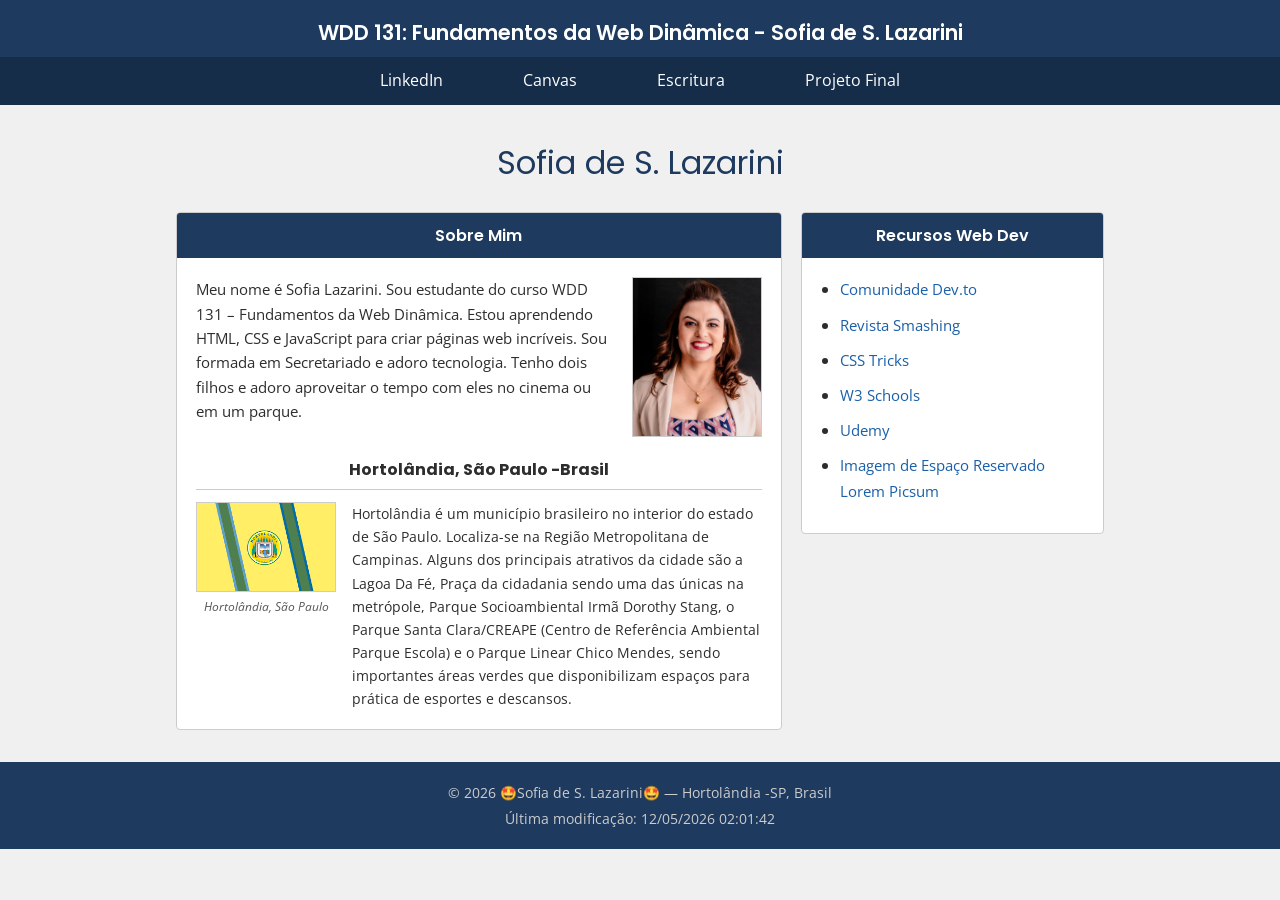
<file: index.html>
<!DOCTYPE html>
<!-- redeploy -->
<html lang="pt-BR">
  <head>
    <meta charset="UTF-8">
    <meta name="viewport" content="width=device-width, initial-scale=1.0">
    <title>WDD 131: Fundamentos da Web Dinâmica - Sofia de S. Lazarini</title>
    <meta
      name="description"
      content="WDD 131: Fundamentos da Web Dinâmica. Sofia Lazarini. Página inicial do curso com projetos e informações pessoais sobre desenvolvimento web."
    >
    <meta name="author" content="Sofia de S. Lazarini">
    <link rel="preconnect" href="https://fonts.googleapis.com" />
    <link rel="preconnect" href="https://fonts.gstatic.com" crossorigin />
    <link
      href="https://fonts.googleapis.com/css2?family=Poppins:wght@400;600;700&family=Open+Sans:wght@400;600&display=swap"
      rel="stylesheet"
    />
    <link rel="stylesheet" href="estilos/base.css" />
    <script src="scripts/obterdatas.js" defer></script>
  </head>
  <body>

    <header>
      <div>
        <p><span id="course-title">WDD 131: Fundamentos da Web Dinâmica</span> - Sofia de S. Lazarini</p>
      </div>
      <nav>
        <a href="https://www.linkedin.com/in/sofialazarini/" target="_blank">LinkedIn</a>
        <a href="https://byupw.instructure.com/" target="_blank">Canvas</a>
        <a href="https://www.churchofjesuschrist.org/study/scriptures/bofm/1-ne/3?lang=por&id=p7#p7" target="_blank">Escritura</a>
        <a href="#">Projeto Final</a>
      </nav>
    </header>

    <main>
      <h1>Sofia de S. Lazarini</h1>

      <div class="cards-grid">

        <!-- Card esquerdo: Sobre Mim -->
        <section class="card">
          <h2>Sobre Mim</h2>
          <div class="card-body">
            <div class="bio">
              <p>
                Meu nome é Sofia Lazarini. Sou estudante do curso
                WDD 131 – Fundamentos da Web Dinâmica. Estou aprendendo
                HTML, CSS e JavaScript para criar páginas web incríveis. Sou formada em Secretariado e adoro tecnologia. Tenho dois filhos e adoro aproveitar o tempo com eles no cinema ou em um parque.
              </p>
              <img src="imagens/perfil.jpg" alt="Foto de perfil de Sofia Lazarini" class="foto-perfil" />
            </div>

            <div class="local">
              <h3>Hortolândia, São Paulo -Brasil</h3>
              <div class="local-conteudo">
                <figure>
                  <img src="imagens/bandeira.png" alt="Imagem da minha cidade" />
                  <figcaption>Hortolândia, São Paulo</figcaption>
                </figure>
                <p>
                  Hortolândia é um município brasileiro no interior do estado de São Paulo. Localiza-se na Região Metropolitana de Campinas. Alguns dos principais atrativos da cidade são a Lagoa Da Fé, Praça da cidadania sendo uma das únicas na metrópole, Parque Socioambiental Irmã Dorothy Stang, o Parque Santa Clara/CREAPE (Centro de Referência Ambiental Parque Escola) e o Parque Linear Chico Mendes, sendo importantes áreas verdes que disponibilizam espaços para prática de esportes e descansos. 
                </p>
              </div>
            </div>
          </div>
        </section>

        <!-- Card direito: Recursos -->
        <section class="card">
          <h2>Recursos Web Dev</h2>
          <div class="card-body">
            <ul class="recursos">
              <li><a href="https://dev.to/" target="_blank">Comunidade Dev.to</a></li>
              <li><a href="https://www.smashingmagazine.com/" target="_blank">Revista Smashing</a></li>
              <li><a href="https://css-tricks.com/" target="_blank">CSS Tricks</a></li>
              <li><a href="https://www.w3schools.com/" target="_blank">W3 Schools</a></li>
              <li><a href="https://www.udemy.com/" target="_blank">Udemy</a></li>
              <li><a href="https://picsum.photos/" target="_blank">Imagem de Espaço Reservado Lorem Picsum</a></li>
            </ul>
          </div>
        </section>

      </div>
    </main>

    <footer>
      <p>&copy; <span id="anoatual"></span> 🤩Sofia de S. Lazarini🤩 &mdash; Hortolândia -SP, Brasil</p>
      <p id="ultimaModificacao"></p>
    </footer>

  </body>
</html>
</file>
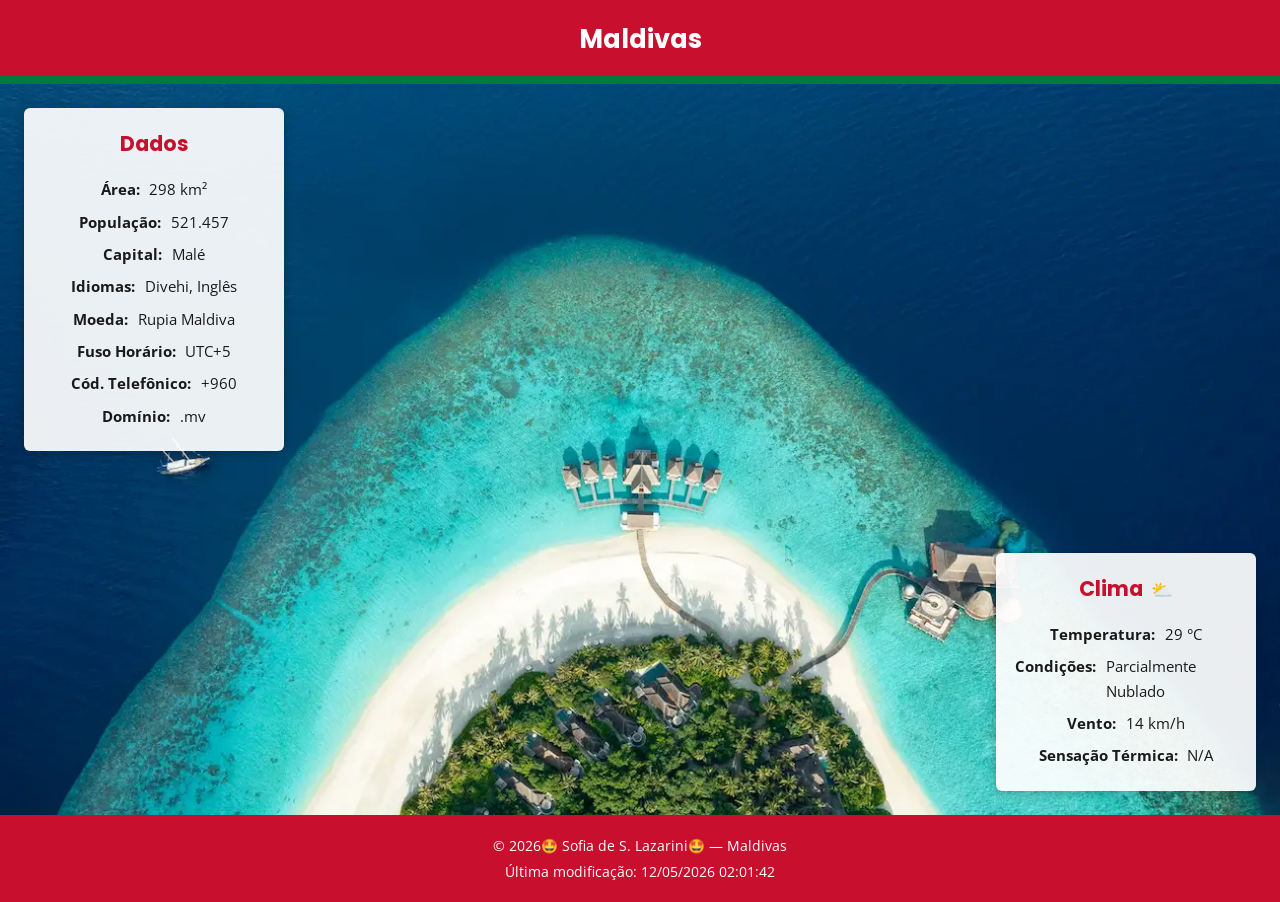
<file: local.html>
<!DOCTYPE html>
<html lang="pt-BR">
<head>
  <meta charset="UTF-8">
  <meta name="viewport" content="width=device-width, initial-scale=1.0">
  <title>Maldivas - Sofia de S. Lazarini</title>
  <meta
    name="description"
    content="Página sobre as Maldivas: dados gerais do país e clima local, criada para o curso WDD 131."
  >
  <meta name="author" content="Sofia de S. Lazarini">
  <link rel="icon" type="image/svg+xml" href="imagens/favicon.svg">
  <link rel="preconnect" href="https://fonts.googleapis.com">
  <link rel="preconnect" href="https://fonts.gstatic.com" crossorigin>
  <link
    href="https://fonts.googleapis.com/css2?family=Poppins:wght@400;600;700&family=Open+Sans:wght@400;600&display=swap"
    rel="stylesheet"
  >
  <link rel="stylesheet" href="estilos/local.css">
  <script src="scripts/local.js" defer></script>
</head>
<body>

  <header>
    <h1>Maldivas</h1>
  </header>
  <div class="faixa"></div>

  <main>
    <picture>
      <source srcset="imagens/maldivas-grande.webp" media="(min-width: 1000px)">
      <source srcset="imagens/maldivas-media.webp" media="(min-width: 500px)">
      <img
        src="imagens/maldivas-pequena.webp"
        alt="Vista aérea de vilas sobre a água em um resort nas Maldivas, cercadas por lagoa turquesa e areia branca"
        width="1800" height="1027"
      >
    </picture>

    <section class="dados">
      <h2>Dados</h2>
      <div class="linha"><span class="rotulo">Área:</span><span class="valor">298 km²</span></div>
      <div class="linha"><span class="rotulo">População:</span><span class="valor">521.457</span></div>
      <div class="linha"><span class="rotulo">Capital:</span><span class="valor">Malé</span></div>
      <div class="linha"><span class="rotulo">Idiomas:</span><span class="valor">Divehi, Inglês</span></div>
      <div class="linha"><span class="rotulo">Moeda:</span><span class="valor">Rupia Maldiva</span></div>
      <div class="linha"><span class="rotulo">Fuso Horário:</span><span class="valor">UTC+5</span></div>
      <div class="linha"><span class="rotulo">Cód. Telefônico:</span><span class="valor">+960</span></div>
      <div class="linha"><span class="rotulo">Domínio:</span><span class="valor">.mv</span></div>
    </section>

    <section class="clima">
      <h2 class="titulo-clima">Clima</h2>
      <img src="imagens/clima.svg" alt="Ícone de tempo parcialmente nublado" class="icone-clima">
      <div class="linha"><span class="rotulo">Temperatura:</span><span class="valor">29 °C</span></div>
      <div class="linha"><span class="rotulo">Condições:</span><span class="valor">Parcialmente Nublado</span></div>
      <div class="linha"><span class="rotulo">Vento:</span><span class="valor">14 km/h</span></div>
      <div class="linha"><span class="rotulo">Sensação Térmica:</span><span class="valor" id="sensacao-termica"></span></div>
    </section>
  </main>

  <footer>
    <p>&copy; <span id="anoatual"></span>🤩 Sofia de S. Lazarini🤩 &mdash; Maldivas</p>
    <p id="ultimaModificacao"></p>
  </footer>

</body>
</html>
</file>
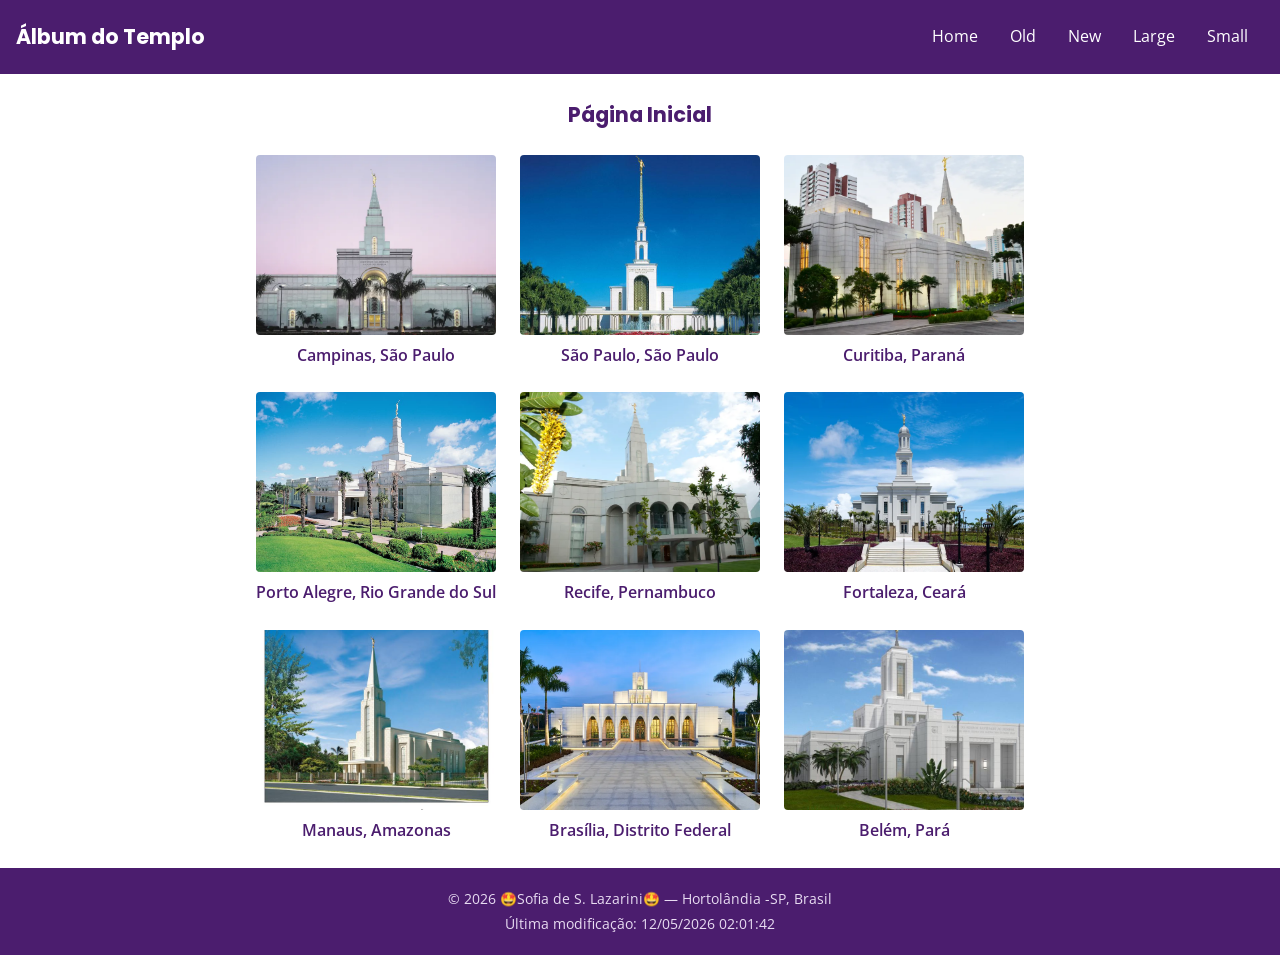
<file: templos.html>
<!DOCTYPE html>
<html lang="pt-BR">
<head>
  <meta charset="UTF-8">
  <meta name="viewport" content="width=device-width, initial-scale=1.0">
  <title>Álbum do Templo - Sofia de S. Lazarini</title>
  <meta name="description" content="Álbum de imagens de templos, com layout responsivo e menu hambúrguer para dispositivos móveis.">
  <meta name="author" content="Sofia de S. Lazarini">
  <link rel="preconnect" href="https://fonts.googleapis.com">
  <link rel="preconnect" href="https://fonts.gstatic.com" crossorigin>
  <link href="https://fonts.googleapis.com/css2?family=Poppins:wght@400;600;700&family=Open+Sans:wght@400;600&display=swap" rel="stylesheet">
  <link rel="stylesheet" href="estilos/templos.css">
  <link rel="stylesheet" href="estilos/templos-grande.css">
  <script src="scripts/templos.js" defer></script>
</head>
<body>

  <header>
    <p class="titulo-album">Álbum do Templo</p>
    <button id="hamburguer" aria-label="Abrir menu" aria-expanded="false">☰</button>
    <nav id="nav-principal">
      <a href="templos.html">Home</a>
      <a href="#">Old</a>
      <a href="#">New</a>
      <a href="#">Large</a>
      <a href="#">Small</a>
    </nav>
  </header>

  <main>
    <h1>Página Inicial</h1>

    <div class="galeria">
      <figure>
        <img src="imagens/campinas.webp" alt="Templo de Campinas Brasil">
        <figcaption>Campinas, São Paulo</figcaption>
      </figure>
      <figure>
        <img src="imagens/sao-paulo-.jpg" alt="Templo de São Paulo Brasil">
        <figcaption>São Paulo, São Paulo</figcaption>
      </figure>
      <figure>
        <img src="imagens/curitiba.webp" alt="Templo de Curitiba Brasil">
        <figcaption>Curitiba, Paraná</figcaption>
      </figure>
      <figure>
        <img src="imagens/porto_alegre.jpg" alt="Templo de Porto Alegre Brasil">
        <figcaption>Porto Alegre, Rio Grande do Sul</figcaption>
      </figure>
      <figure>
        <img src="imagens/recife.webp" alt="Templo de Recife Brasil">
        <figcaption>Recife, Pernambuco</figcaption>
      </figure>
      <figure>
        <img src="imagens/fortaleza.webp" alt="Templo de Fortaleza Brasil">
        <figcaption>Fortaleza, Ceará</figcaption>
      </figure>
      <figure>
        <img src="imagens/manaus.jpg" alt="Templo de Manaus Brasil">
        <figcaption>Manaus, Amazonas</figcaption>
      </figure>
      <figure>
        <img src="imagens/brasilia.webp" alt="Templo de Brasília Brasil">
        <figcaption>Brasília, Distrito Federal</figcaption>
      </figure>
      <figure>
        <img src="imagens/belem.jpg" alt="Templo de Belém Brasil">
        <figcaption>Belém, Pará</figcaption>
      </figure>
    </div>
  </main>

  <footer>
    <p>&copy; <span id="anoatual"></span> 🤩Sofia de S. Lazarini🤩 &mdash; Hortolândia -SP, Brasil</p>
    <p id="ultimaModificacao"></p>
  </footer>

</body>
</html>
</file>
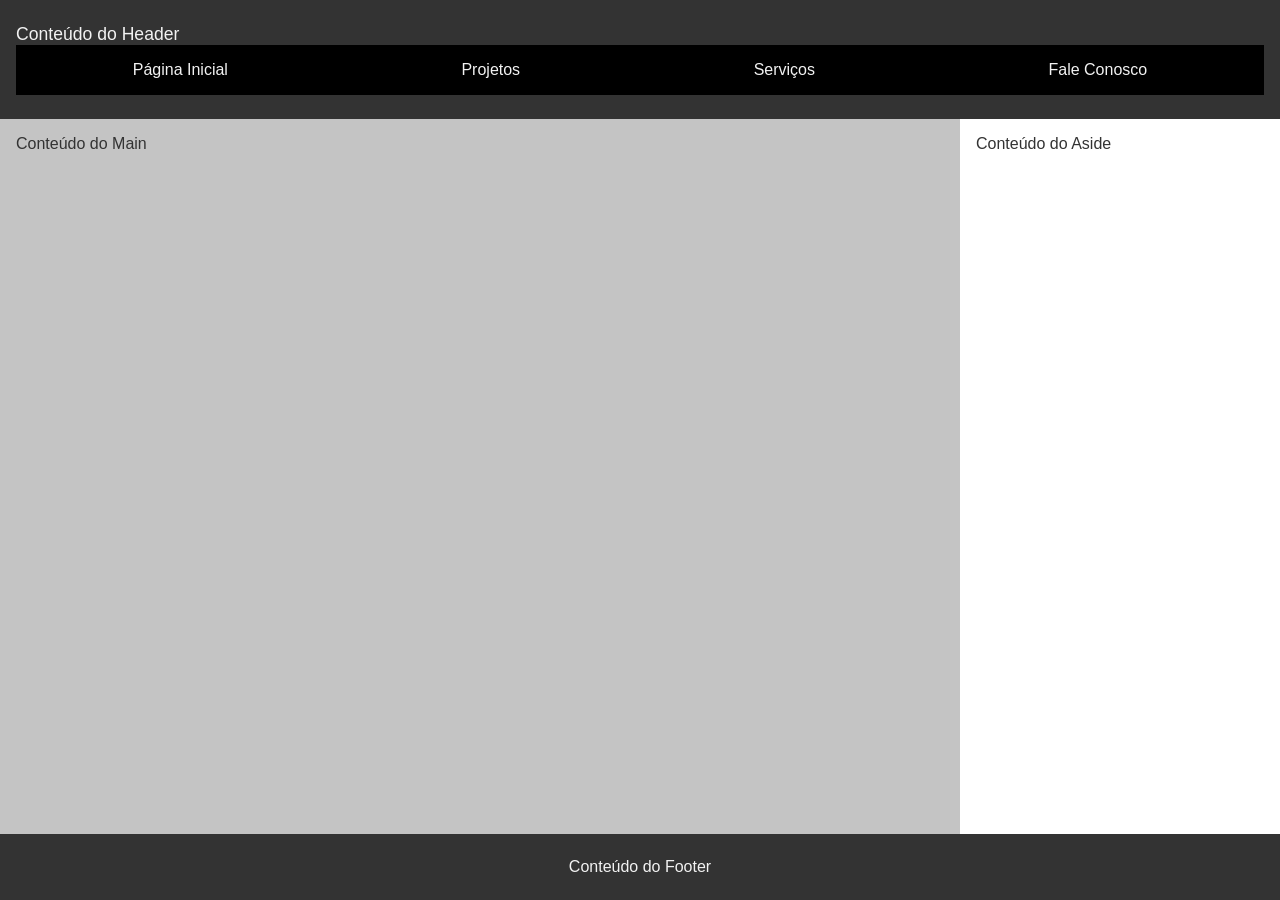
<file: semana01/layout-basico.html>
<!DOCTYPE html>
<html lang="pt-BR">
<head>
  <meta charset="UTF-8">
  <meta name="viewport" content="width=device-width, initial-scale=1.0">
  <title>Sofia | WDD 131</title>
  <link rel="stylesheet" href="estilos/layout.css">
</head>
<body>
  <header>
    <h1>Conteúdo do Header</h1>
    <nav>
      <ul>
        <li><a href="#">Página Inicial</a></li>
        <li><a href="#">Projetos</a></li>
        <li><a href="#">Serviços</a></li>
        <li><a href="#">Fale Conosco</a></li>
      </ul>
    </nav>
  </header>

  <main>
    <p>Conteúdo do Main</p>
  </main>

  <aside>
    <p>Conteúdo do Aside</p>
  </aside>

  <footer>
    <p>Conteúdo do Footer</p>
  </footer>
</body>
</html>
</file>
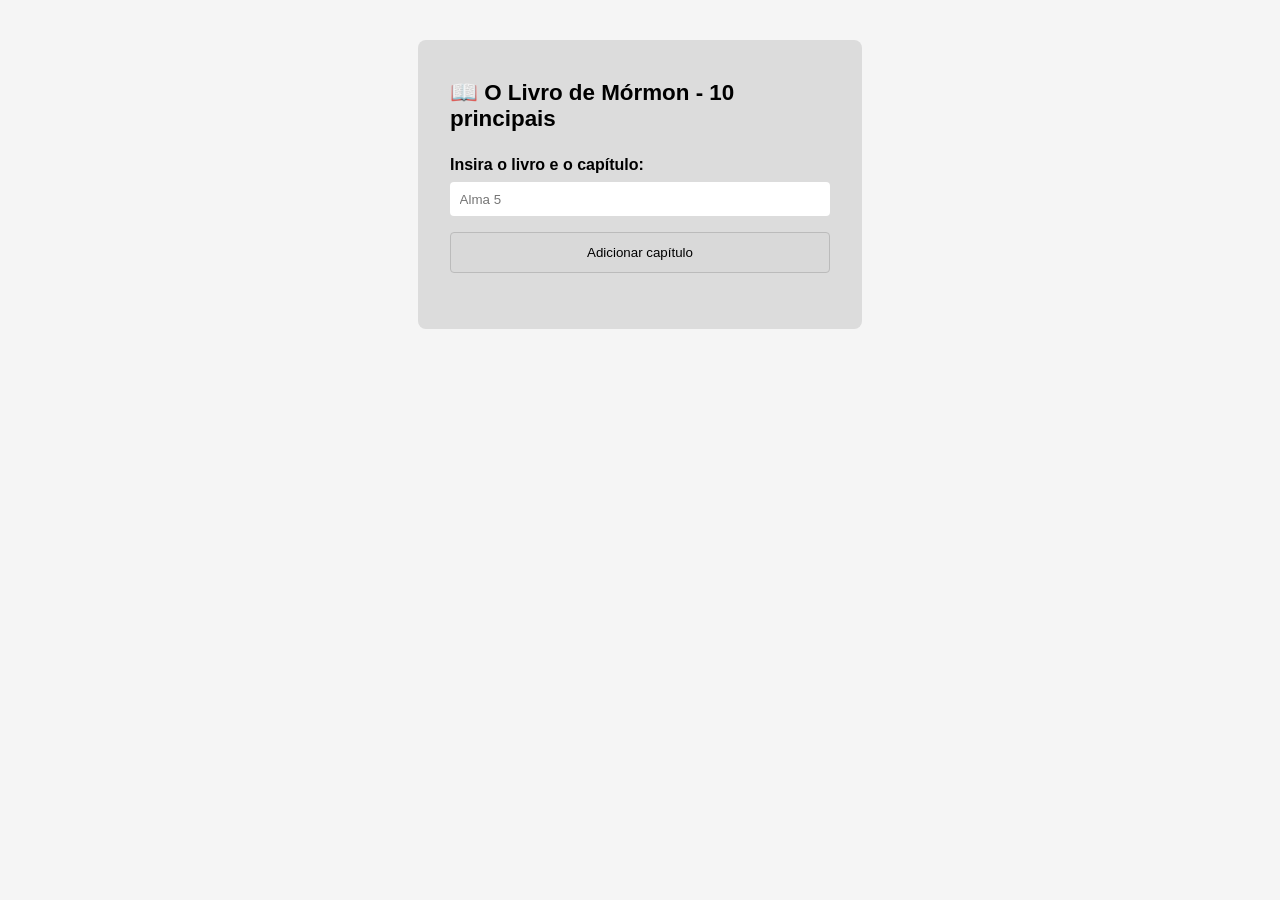
<file: semana02/bom.html>
<!DOCTYPE html>
<html lang="pt-BR">
<head>
  <meta charset="UTF-8">
  <meta name="viewport" content="width=device-width, initial-scale=1.0">
  <title>O Livro de Mórmon – 10 Principais</title>
  <meta name="description" content="Atividade de manipulação do DOM com JavaScript: lista de capítulos favoritos do Livro de Mórmon.">
  <meta name="author" content="Sofia de S. Lazarini">
  <link rel="stylesheet" href="estilos/bom.css">
</head>
<body>
  <div class="container">
    <h1>📖 O Livro de Mórmon - 10 principais</h1>

    <label for="capfav">Insira o livro e o capítulo:</label>
    <input type="text" id="capfav" placeholder="Alma 5">

    <button>Adicionar capítulo</button>

    <ul id="lista"></ul>
  </div>

  <script src="scripts/javascript.js"></script>
</body>
</html>
</file>
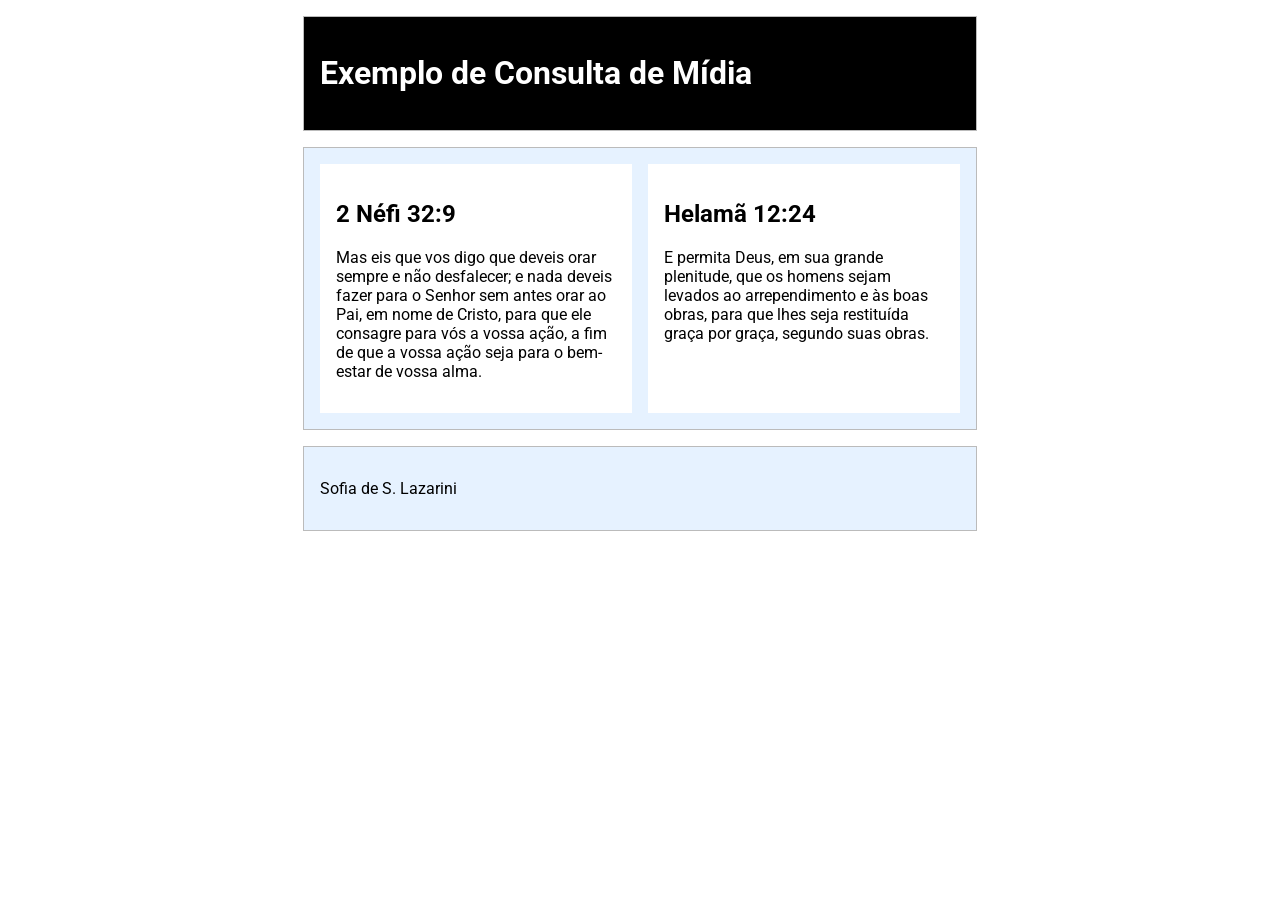
<file: semana02/consulta-de-midia.html>
<!DOCTYPE html>
<html lang="pt-BR">
<head>
  <meta charset="UTF-8">
  <meta name="viewport" content="width=device-width, initial-scale=1.0">
  <title>WDD 131 – Exemplo de Consulta de Mídia</title>
  <meta name="description" content="Página de exemplo da atividade de aprendizagem sobre consulta de mídia.">
  <meta name="author" content="Sofia de S. Lazarini">
  <link rel="preconnect" href="https://fonts.googleapis.com">
  <link rel="preconnect" href="https://fonts.gstatic.com" crossorigin>
  <link href="https://fonts.googleapis.com/css2?family=Roboto&display=swap" rel="stylesheet">
  <link rel="stylesheet" href="estilos/consulta-de-midia.css">
  <link rel="stylesheet" href="estilos/consulta-de-midia-grande.css">
</head>
<body>
  <header>
    <h1>Exemplo de Consulta de Mídia</h1>
  </header>

  <main>
    <section>
      <h2>2 Néfi 32:9</h2>
      <p>Mas eis que vos digo que deveis orar sempre e não desfalecer; e nada deveis fazer para o Senhor sem antes orar ao Pai, em nome de Cristo, para que ele consagre para vós a vossa ação, a fim de que a vossa ação seja para o bem-estar de vossa alma.</p>
    </section>
    <section>
      <h2>Helamã 12:24</h2>
      <p>E permita Deus, em sua grande plenitude, que os homens sejam levados ao arrependimento e às boas obras, para que lhes seja restituída graça por graça, segundo suas obras.</p>
    </section>
  </main>

  <footer>
    <p>Sofia de S. Lazarini</p>
  </footer>
</body>
</html>
</file>
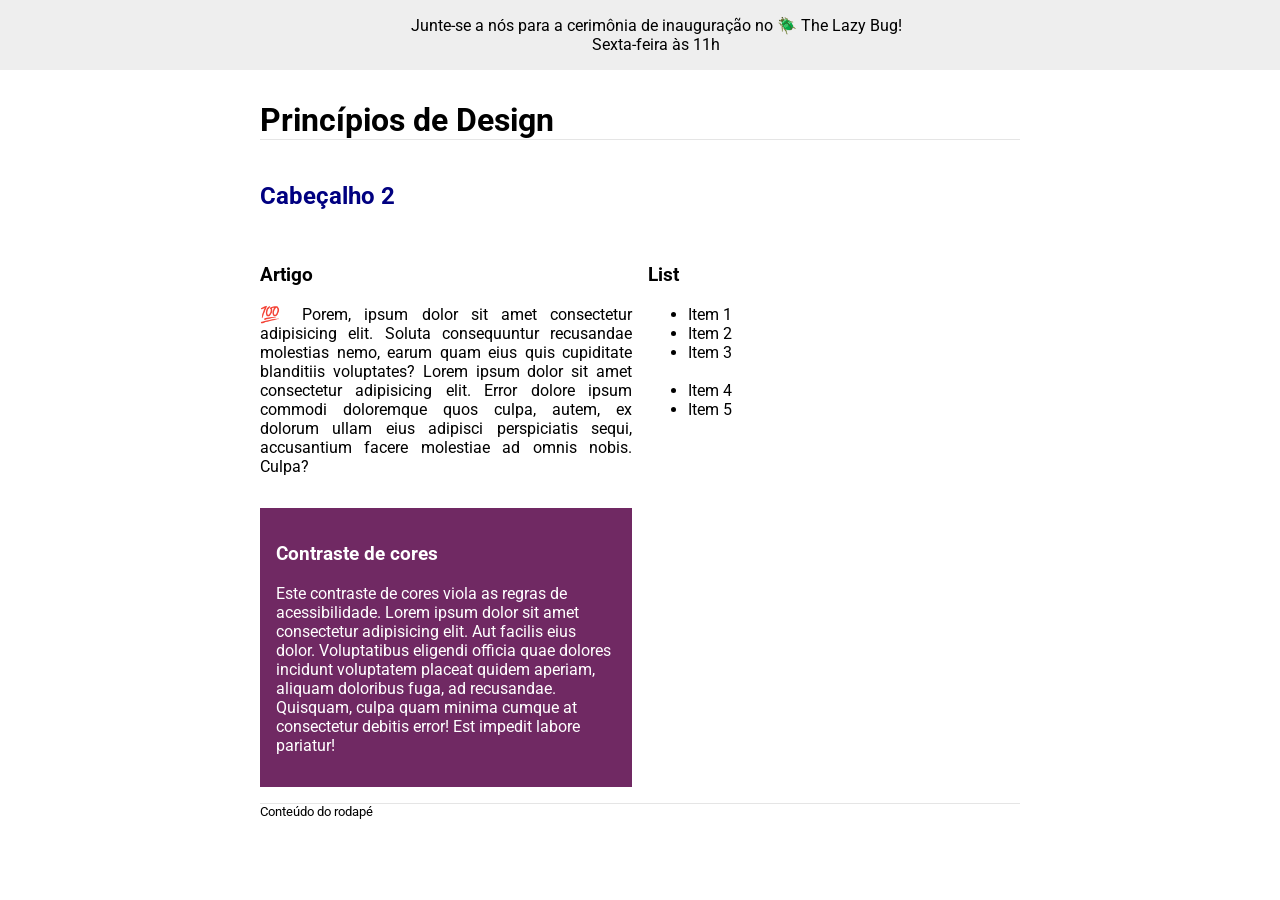
<file: semana03/design.html>
<!DOCTYPE html>
<html lang="pt-BR">
<head>
  <meta charset="UTF-8">
  <meta name="viewport" content="width=device-width, initial-scale=1.0">
  <title>Princípios de Design</title>
  <meta name="description" content="Atividade de aprendizagem sobre princípios de design: tipografia, cores, contraste e layout com CSS Grid.">
  <meta name="author" content="Sofia de S. Lazarini">
  <link href="https://fonts.googleapis.com/css2?family=Roboto:wght@400;700&display=swap" rel="stylesheet">
  <link rel="stylesheet" href="estilos/design.css">
</head>
<body>
  <div class="banner">
    Junte-se a nós para a cerimônia de inauguração no 🪲 The Lazy Bug!<br>Sexta-feira às 11h
  </div>
  <header>
    <h1>Princípios de Design</h1>
  </header>
  <main>
    <h2>Cabeçalho 2</h2>
    <section>
      <h3>Artigo</h3>
      <article>
        <p>💯 Porem, ipsum dolor sit amet consectetur adipisicing elit. Soluta consequuntur recusandae molestias nemo, earum quam eius quis cupiditate blanditiis voluptates? Lorem ipsum dolor sit amet consectetur adipisicing elit. Error dolore ipsum commodi doloremque quos culpa, autem, ex dolorum ullam eius adipisci perspiciatis sequi, accusantium facere molestiae ad omnis nobis. Culpa?</p>
      </article>
    </section>
    <section>
      <h3>List</h3>
      <ul>
        <li>Item 1</li>
        <li>Item 2</li>
        <li>Item 3<br><br></li>
        <li>Item 4</li>
        <li>Item 5</li>
      </ul>
    </section>
    <div class="callout">
      <h3>Contraste de cores</h3>
      <p>Este contraste de cores viola as regras de acessibilidade. Lorem ipsum dolor sit amet consectetur adipisicing elit. Aut facilis eius dolor. Voluptatibus eligendi officia quae dolores incidunt voluptatem placeat quidem aperiam, aliquam doloribus fuga, ad recusandae. Quisquam, culpa quam minima cumque at consectetur debitis error! Est impedit labore pariatur!</p>
    </div>
  </main>
  <footer>
    Conteúdo do rodapé
  </footer>
</body>
</html>
</file>
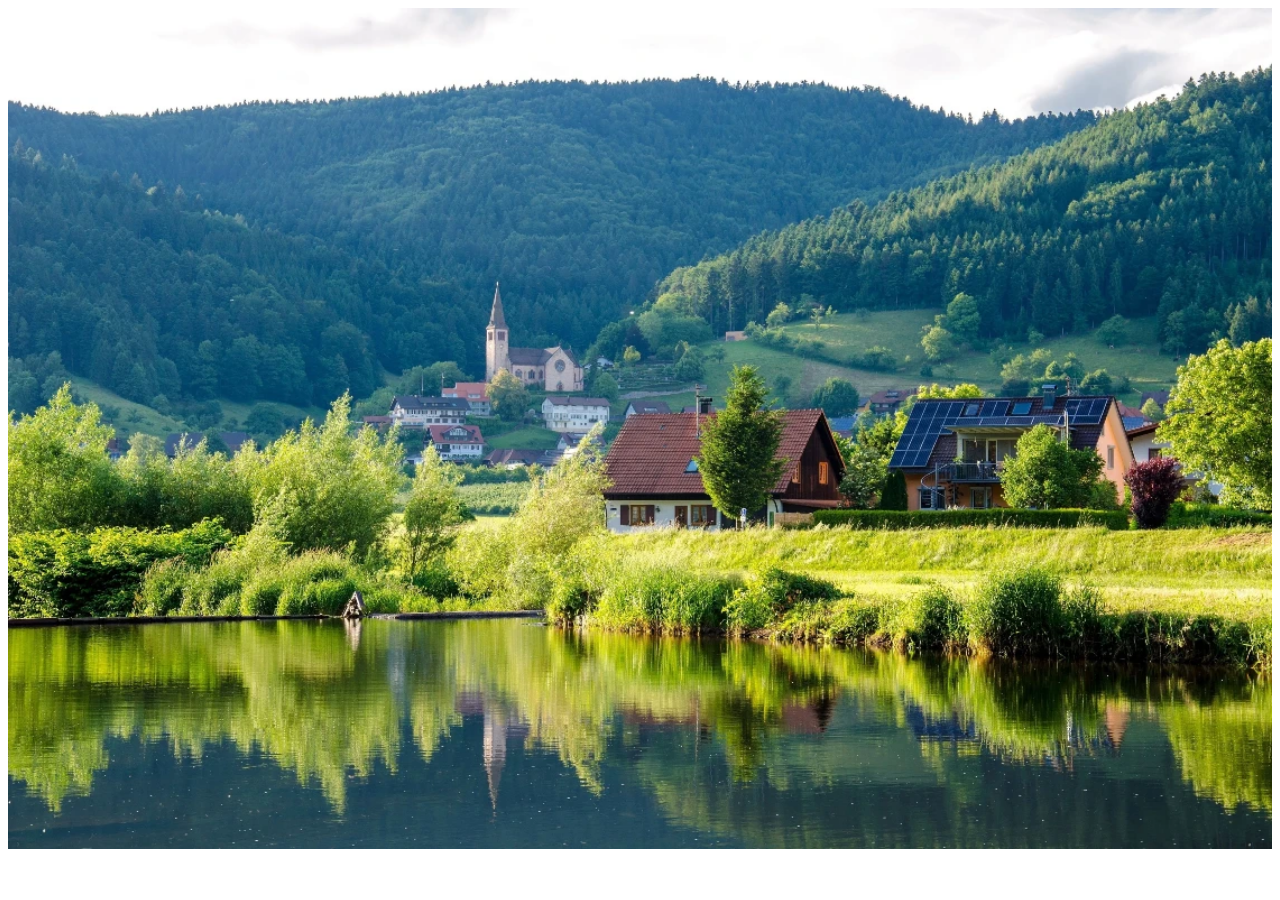
<file: semana03/imagens-responsivas.html>
<!DOCTYPE html>
<html lang="pt-BR">
<head>
  <meta charset="UTF-8">
  <meta name="viewport" content="width=device-width, initial-scale=1.0">
  <title>Imagens Responsivas</title>
  <meta name="description" content="Atividade de aprendizagem sobre imagens responsivas usando os elementos picture, source e o atributo srcset.">
  <meta name="author" content="Sofia de S. Lazarini">
  <link rel="stylesheet" href="estilos/imagens-responsivas.css">
</head>
<body>
  <main>
    <div class="principal">
      <picture>
        <source srcset="imagens/principal-grande.webp.webp" media="(min-width: 1000px)">
        <source srcset="imagens/principal-media.webp.webp" media="(min-width: 500px)">
        <img src="imagens/principal-pequena.webp.webp" alt="Paisagem de uma vila com igreja e lago, cercada por montanhas" width="1127" height="750">
      </picture>
    </div>
  </main>
</body>
</html>
</file>
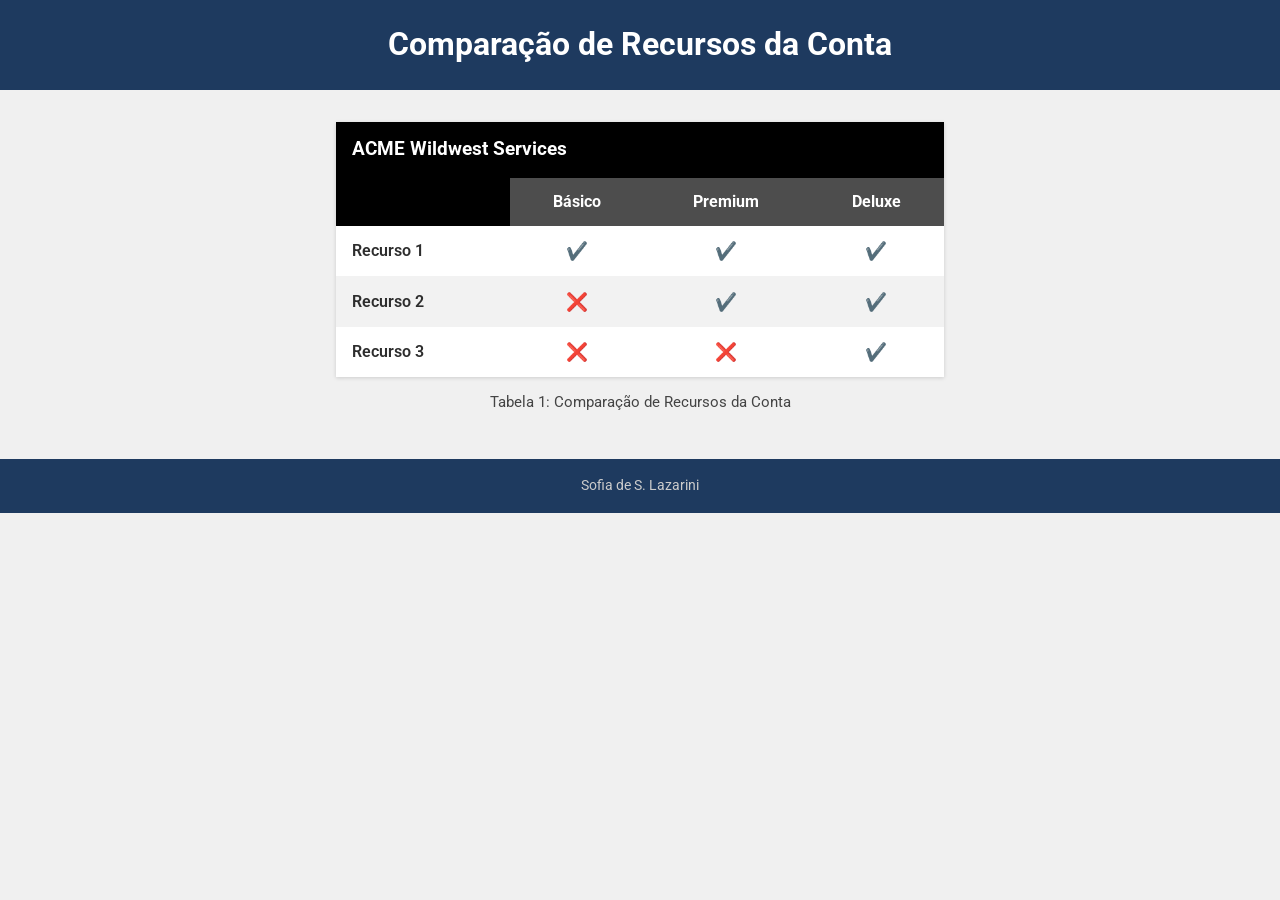
<file: semana04/tabela.html>
<!DOCTYPE html>
<html lang="pt-BR">
<head>
  <meta charset="UTF-8">
  <meta name="viewport" content="width=device-width, initial-scale=1.0">
  <title>WDD 131 – Atividade de Aprendizagem: Tabelas HTML</title>
  <meta name="description" content="Página de exemplo da atividade de aprendizagem sobre tabelas HTML.">
  <meta name="author" content="Sofia de S. Lazarini">
  <link rel="preconnect" href="https://fonts.googleapis.com">
  <link rel="preconnect" href="https://fonts.gstatic.com" crossorigin>
  <link href="https://fonts.googleapis.com/css2?family=Roboto&display=swap" rel="stylesheet">
  <link rel="stylesheet" href="estilos/tabela.css">
</head>
<body>
  <header>
    <h1>Comparação de Recursos da Conta</h1>
  </header>

  <main>
    <table>
      <caption>Tabela 1: Comparação de Recursos da Conta</caption>
      <thead>
        <tr>
          <th colspan="4" class="titulo-empresa">ACME Wildwest Services</th>
        </tr>
        <tr>
          <th class="canto"></th>
          <th>Básico</th>
          <th>Premium</th>
          <th>Deluxe</th>
        </tr>
      </thead>
      <tbody>
        <tr>
          <th scope="row">Recurso 1</th>
          <td>✔️</td>
          <td>✔️</td>
          <td>✔️</td>
        </tr>
        <tr>
          <th scope="row">Recurso 2</th>
          <td>❌</td>
          <td>✔️</td>
          <td>✔️</td>
        </tr>
        <tr>
          <th scope="row">Recurso 3</th>
          <td>❌</td>
          <td>❌</td>
          <td>✔️</td>
        </tr>
      </tbody>
    </table>
  </main>

  <footer>
    <p>Sofia de S. Lazarini</p>
  </footer>
</body>
</html>
</file>
<file: estilos/base.css>
/* ===== Reset & Base ===== */
*, *::before, *::after {
  box-sizing: border-box;
  margin: 0;
  padding: 0;
}

body {
  font-family: 'Open Sans', sans-serif;
  font-size: 1rem;
  color: #2d2d2d;
  background-color: #f0f0f0;
  line-height: 1.6;
}

/* ===== Header ===== */
header {
  background-color: #1e3a5f;
  color: #ffffff;
  text-align: center;
}

header p {
  padding: 1rem 2rem 0.5rem;
  font-family: 'Poppins', sans-serif;
  font-size: 1.3rem;
  font-weight: 600;
  white-space: nowrap;
}

/* ===== Navigation ===== */
nav {
  display: flex;
  justify-content: center;
  gap: 0;
  background-color: #162d4a;
  padding: 0;
}

nav a {
  color: #ffffff;
  text-decoration: none;
  font-family: 'Open Sans', sans-serif;
  font-size: 1rem;
  padding: 0.7rem 2.5rem;
  display: inline-block;
  transition: background-color 0.2s;
}

nav a:hover {
  background-color: #2e6da4;
}

/* ===== Main ===== */
main {
  max-width: 960px;
  margin: 2rem auto;
  padding: 0 1rem;
}

main > h1 {
  font-family: 'Poppins', sans-serif;
  font-size: 2rem;
  font-weight: 400;
  color: #1e3a5f;
  text-align: center;
  margin-bottom: 1.5rem;
}

/* ===== Cards Grid ===== */
.cards-grid {
  display: grid;
  grid-template-columns: 2fr 1fr;
  gap: 1.2rem;
  align-items: start;
}

/* ===== Card ===== */
.card {
  background-color: #ffffff;
  border: 1px solid #ccc;
  border-radius: 4px;
  overflow: hidden;
}

.card h2 {
  background-color: #1e3a5f;
  color: #ffffff;
  font-family: 'Poppins', sans-serif;
  font-size: 1rem;
  font-weight: 600;
  text-align: center;
  padding: 0.6rem 1rem;
}

.card-body {
  padding: 1.2rem;
}

/* ===== Bio (foto à direita) ===== */
.bio {
  display: flex;
  gap: 1rem;
  align-items: flex-start;
  margin-bottom: 1.2rem;
}

.bio p {
  flex: 1;
  font-size: 0.95rem;
}

.foto-perfil {
  width: 130px;
  height: 160px;
  object-fit: cover;
  flex-shrink: 0;
  border: 1px solid #ccc;
}

/* ===== Local ===== */
.local h3 {
  font-family: 'Poppins', sans-serif;
  font-size: 1rem;
  font-weight: 700;
  text-align: center;
  margin-bottom: 0.5rem;
  padding-bottom: 0.4rem;
  border-bottom: 1px solid #ccc;
}

.local-conteudo {
  display: flex;
  gap: 1rem;
  align-items: flex-start;
  margin-top: 0.8rem;
}

.local-conteudo figure {
  flex-shrink: 0;
  text-align: center;
}

.local-conteudo figure img {
  width: 140px;
  height: 90px;
  object-fit: cover;
  display: block;
  border: 1px solid #ccc;
}

.local-conteudo figcaption {
  font-size: 0.75rem;
  font-style: italic;
  color: #555;
  margin-top: 0.3rem;
}

.local-conteudo p {
  font-size: 0.9rem;
}

/* ===== Recursos (lista de links) ===== */
.recursos {
  list-style: disc;
  padding-left: 1.2rem;
}

.recursos li {
  margin-bottom: 0.6rem;
}

.recursos a {
  color: #1a5fa8;
  text-decoration: none;
  font-size: 0.95rem;
}

.recursos a:hover {
  text-decoration: underline;
}

/* ===== Footer ===== */
footer {
  background-color: #1e3a5f;
  color: #cccccc;
  text-align: center;
  padding: 1rem;
  font-size: 0.85rem;
  margin-top: 2rem;
}

footer p {
  margin: 0.25rem 0;
}

/* ===== Responsivo ===== */
@media (max-width: 640px) {
  .cards-grid {
    grid-template-columns: 1fr;
  }

  nav {
    flex-wrap: wrap;
  }

  nav a {
    padding: 0.6rem 1rem;
  }

  .bio {
    flex-direction: column;
  }

  .foto-perfil {
    width: 100%;
    height: auto;
  }

  .local-conteudo {
    flex-direction: column;
  }
}
</file>
<file: estilos/local.css>
/* ===== Variáveis Globais ===== */
:root {
  --vermelho: #c8102e;
  --verde: #007a3d;
  --branco: #ffffff;
  --texto: #1a1a1a;
  --caixa-fundo: rgba(255, 255, 255, 0.92);
  --fonte-titulo: 'Poppins', sans-serif;
  --fonte-corpo: 'Open Sans', sans-serif;
}

/* ===== Reset & Base (mobile first) ===== */
* {
  box-sizing: border-box;
  margin: 0;
  padding: 0;
}

body {
  font-family: var(--fonte-corpo);
  color: var(--texto);
  background-color: var(--branco);
  line-height: 1.6;
}

/* ===== Header ===== */
header {
  background-color: var(--vermelho);
  color: var(--branco);
  text-align: center;
  padding: 1.2rem 1rem 1rem;
}

header h1 {
  font-family: var(--fonte-titulo);
  font-weight: 700;
  font-size: 1.6rem;
}

.faixa {
  height: 8px;
  background-color: var(--verde);
}

/* ===== Main / Imagem Principal ===== */
main {
  position: relative;
}

main picture,
main img {
  display: block;
  width: 100%;
  height: auto;
}

/* ===== Seções Dados e Clima ===== */
section.dados,
section.clima {
  background-color: var(--branco);
  padding: 1.2rem;
}

section h2 {
  font-family: var(--fonte-titulo);
  text-align: center;
  font-size: 1.3rem;
  color: var(--vermelho);
  margin-bottom: 0.8rem;
}

.linha {
  display: flex;
  justify-content: center;
  gap: 0.6rem;
  padding: 0.25rem 0;
  font-size: 0.95rem;
}

.rotulo {
  font-weight: 700;
  min-width: 130px;
  text-align: right;
}

.valor {
  min-width: 110px;
  text-align: left;
}

.icone-clima {
  display: block;
  width: 64px;
  height: 64px;
  margin: 0 auto 0.8rem;
}

/* ícone de clima (pseudoelemento) fica oculto até a visualização mais ampla */
.titulo-clima::after {
  content: "";
}

/* ===== Footer ===== */
footer {
  background-color: var(--vermelho);
  color: var(--branco);
  text-align: center;
  padding: 1rem;
  font-size: 0.85rem;
}

footer p {
  margin: 0.25rem 0;
}

/* ===== Visualização Mais Ampla ===== */
@media (min-width: 900px) {
  section.dados,
  section.clima {
    position: absolute;
    width: 260px;
    background-color: var(--caixa-fundo);
    border-radius: 6px;
    box-shadow: 0 2px 10px rgba(0, 0, 0, 0.25);
  }

  section.dados {
    top: 1.5rem;
    left: 1.5rem;
  }

  section.clima {
    bottom: 1.5rem;
    right: 1.5rem;
  }

  .icone-clima {
    display: none;
  }

  .titulo-clima::after {
    content: "⛅";
    margin-left: 0.5rem;
    font-size: 1.1rem;
  }

  .rotulo {
    min-width: auto;
  }

  .valor {
    min-width: auto;
  }
}
</file>
<file: estilos/templos.css>
/* ===== Reset & Base (mobile first) ===== */
* {
  box-sizing: border-box;
  margin: 0;
  padding: 0;
}

body {
  font-family: 'Open Sans', sans-serif;
  color: #2d2d2d;
  background-color: #ffffff;
  line-height: 1.6;
}

/* ===== Header ===== */
header {
  position: relative;
  display: flex;
  justify-content: space-between;
  align-items: center;
  background-color: #4b1d6e;
  color: #ffffff;
  padding: 1rem;
}

.titulo-album {
  font-family: 'Poppins', sans-serif;
  font-weight: 700;
  font-size: 1.3rem;
}

/* ===== Botão Hambúrguer ===== */
#hamburguer {
  background: none;
  border: none;
  color: #ffffff;
  font-size: 1.6rem;
  line-height: 1;
  cursor: pointer;
}

/* ===== Navegação (escondida por padrão no mobile) ===== */
#nav-principal {
  display: none;
  flex-direction: column;
  position: absolute;
  top: 100%;
  left: 0;
  right: 0;
  background-color: #4b1d6e;
  z-index: 10;
}

#nav-principal.nav-aberto {
  display: flex;
}

#nav-principal a {
  color: #ffffff;
  text-decoration: none;
  padding: 0.9rem 1.5rem;
  border-top: 1px solid rgba(255, 255, 255, 0.15);
}

#nav-principal a:hover {
  background-color: rgba(255, 255, 255, 0.12);
}

/* ===== Main ===== */
main {
  max-width: 800px;
  margin: 0 auto;
  padding: 1.5rem 1rem;
}

main h1 {
  font-family: 'Poppins', sans-serif;
  font-size: 1.3rem;
  text-align: center;
  color: #4b1d6e;
  margin-bottom: 1.5rem;
}

/* ===== Galeria (CSS Grid) ===== */
.galeria {
  display: grid;
  grid-template-columns: 1fr;
  gap: 1.5rem;
}

.galeria figure {
  text-align: center;
}

.galeria img {
  width: 100%;
  aspect-ratio: 4 / 3;
  object-fit: cover;
  display: block;
  border-radius: 4px;
}

.galeria figcaption {
  margin-top: 0.5rem;
  font-weight: 600;
  color: #4b1d6e;
}

/* ===== Footer ===== */
footer {
  background-color: #4b1d6e;
  color: #e8dcf2;
  text-align: center;
  padding: 1rem;
  font-size: 0.85rem;
}

footer p {
  margin: 0.25rem 0;
}
</file>
<file: estilos/templos-grande.css>
@media screen and (min-width: 700px) {
  /* O hambúrguer só aparece na visualização móvel */
  #hamburguer {
    display: none;
  }

  /* Nav volta a ficar visível e em linha na visualização maior */
  #nav-principal {
    display: flex;
    flex-direction: row;
    position: static;
  }

  #nav-principal a {
    border-top: none;
    padding: 0.5rem 1rem;
  }

  /* Galeria com várias colunas usando repeat, auto-fit e minmax */
  .galeria {
    grid-template-columns: repeat(auto-fit, minmax(200px, 1fr));
  }
}
</file>
<file: semana01/estilos/layout.css>
* {
  box-sizing: border-box;
  margin: 0;
  padding: 0;
}

body {
  font-family: "Segoe UI", Arial, sans-serif;
  color: #f2f2f2;

  display: grid;
  grid-template-columns: 3fr 1fr;
  grid-template-rows: auto auto 1fr auto;
  grid-template-areas:
    "header header"
    "nav nav"
    "main aside"
    "footer footer";
  min-height: 100vh;
}

header {
  grid-area: header;
  background-color: #333333;
  padding: 1.5rem 1rem;
}

header h1 {
  font-size: 1.1rem;
  font-weight: normal;
}

nav {
  grid-area: nav;
  background-color: #000000;
}

nav ul {
  list-style: none;
  display: flex;
  justify-content: space-around;
  flex-wrap: wrap;
}

nav ul li a {
  display: block;
  padding: 1rem;
  color: #f2f2f2;
  text-decoration: none;
}

nav ul li a:hover {
  text-decoration: underline;
}

main {
  grid-area: main;
  background-color: #c4c4c4;
  color: #333333;
  padding: 1rem;
}

aside {
  grid-area: aside;
  background-color: #ffffff;
  color: #333333;
  padding: 1rem;
}

footer {
  grid-area: footer;
  background-color: #333333;
  text-align: center;
  padding: 1.5rem 1rem;
}
</file>
<file: semana02/estilos/bom.css>
body {
  font-family: 'Roboto', sans-serif;
  background-color: #f5f5f5;
  display: flex;
  justify-content: center;
  padding: 2rem;
}

.container {
  background-color: #dcdcdc;
  border-radius: 8px;
  padding: 1.5rem 2rem 2rem;
  width: 100%;
  max-width: 380px;
}

h1 {
  font-size: 1.4rem;
  margin-bottom: 1.5rem;
}

label {
  display: block;
  font-weight: bold;
  margin-bottom: 0.5rem;
}

input[type="text"] {
  width: 100%;
  padding: 0.6rem;
  margin-bottom: 1rem;
  border: none;
  border-radius: 4px;
  box-sizing: border-box;
  font-family: inherit;
}

button {
  width: 100%;
  padding: 0.75rem;
  background-color: #d9d9d9;
  border: 1px solid #bbb;
  border-radius: 4px;
  cursor: pointer;
  margin-bottom: 1.5rem;
  font-family: inherit;
}

ul {
  list-style: none;
  padding: 0;
  margin: 0;
}

li {
  display: flex;
  justify-content: space-between;
  align-items: center;
  font-weight: bold;
  margin-bottom: 1rem;
}

li button {
  width: auto;
  padding: 0.4rem 0.7rem;
  background-color: #fff;
  border: 1px solid #e57373;
  color: #e57373;
  border-radius: 4px;
  margin-bottom: 0;
}
</file>
<file: semana02/estilos/consulta-de-midia.css>
body {
  font-family: 'Roboto', sans-serif;
}

header, main, footer {
  max-width: 640px;
  margin: 1rem auto;
  border: 1px solid #bbb;
  padding: 1rem;
  background-color: #e6f2ff;
}

main {
  display: grid;
  grid-template-columns: 1fr;
  grid-gap: 1rem;
}

section {
  padding: 1rem;
  background-color: #fff;
}
</file>
<file: semana02/estilos/consulta-de-midia-grande.css>
@media screen and (min-width: 500px) {
  header {
    background-color: black;
    color: white;
  }

  main {
    grid-template-columns: 1fr 1fr;
  }
}
</file>
<file: semana03/estilos/design.css>
body {
	font-family: Roboto, helvetica, sans-serif;
	margin: 0;
	padding-top: 5rem;
}

header,
main,
footer {
	max-width: 760px;
	margin: 0 auto;
}

.banner {
	position: fixed;
	top: 0;
	left: 0;
	width: 100%;
	padding: 1rem;
	background-color: #eee;
	text-align: center;
}

h1 {
	border-bottom: 1px solid rgba(0, 0, 0, 0.1);
}

main {
	display: grid;
	grid-template-columns: 1fr 1fr;
	gap: 1rem;
}

h2 {
	color: navy;
	text-align: left;
	grid-column: 1 / 3;
}

article p {
	text-align: justify;
}

.callout {
	color: #fff;
	background-color: #702963;
	padding: 1rem;
}

footer {
	margin-top: 1rem;
	border-top: 1px solid rgba(0, 0, 0, 0.1);
	font-size: smaller;
	text-align: left;
}
</file>
<file: semana03/estilos/imagens-responsivas.css>
.principal img {
	width: 100%;
	height: auto;
}
</file>
<file: semana04/estilos/tabela.css>
/* ===== Reset & Base ===== */
*, *::before, *::after {
  box-sizing: border-box;
  margin: 0;
  padding: 0;
}

body {
  font-family: 'Roboto', sans-serif;
  font-size: 1rem;
  color: #2d2d2d;
  background-color: #f0f0f0;
  line-height: 1.6;
}

/* ===== Header ===== */
header {
  background-color: #1e3a5f;
  color: #ffffff;
  text-align: center;
  padding: 1.2rem 1rem;
}

/* ===== Main ===== */
main {
  max-width: 640px;
  margin: 2rem auto;
  padding: 0 1rem;
}

/* ===== Tabela ===== */
table {
  width: 100%;
  border-collapse: collapse;
  background-color: #ffffff;
  box-shadow: 0 1px 4px rgba(0, 0, 0, 0.15);
}

caption {
  caption-side: bottom;
  padding: 0.8rem 0;
  font-size: 0.95rem;
  color: #444444;
}

thead .titulo-empresa {
  background-color: #000000;
  color: #ffffff;
  font-size: 1.2rem;
  text-align: left;
  padding: 0.8rem 1rem;
}

thead tr:nth-child(2) th {
  background-color: #4d4d4d;
  color: #ffffff;
  padding: 0.7rem 1rem;
  text-align: center;
}

thead tr:nth-child(2) th.canto {
  background-color: #000000;
}

tbody th {
  text-align: left;
  padding: 0.7rem 1rem;
  font-weight: 600;
}

tbody td {
  text-align: center;
  padding: 0.7rem 1rem;
  font-size: 1.1rem;
}

/* Listras de zebra */
tbody tr:nth-child(even) {
  background-color: #f2f2f2;
}

/* ===== Footer ===== */
footer {
  background-color: #1e3a5f;
  color: #cccccc;
  text-align: center;
  padding: 1rem;
  font-size: 0.85rem;
  margin-top: 2rem;
}
</file>
